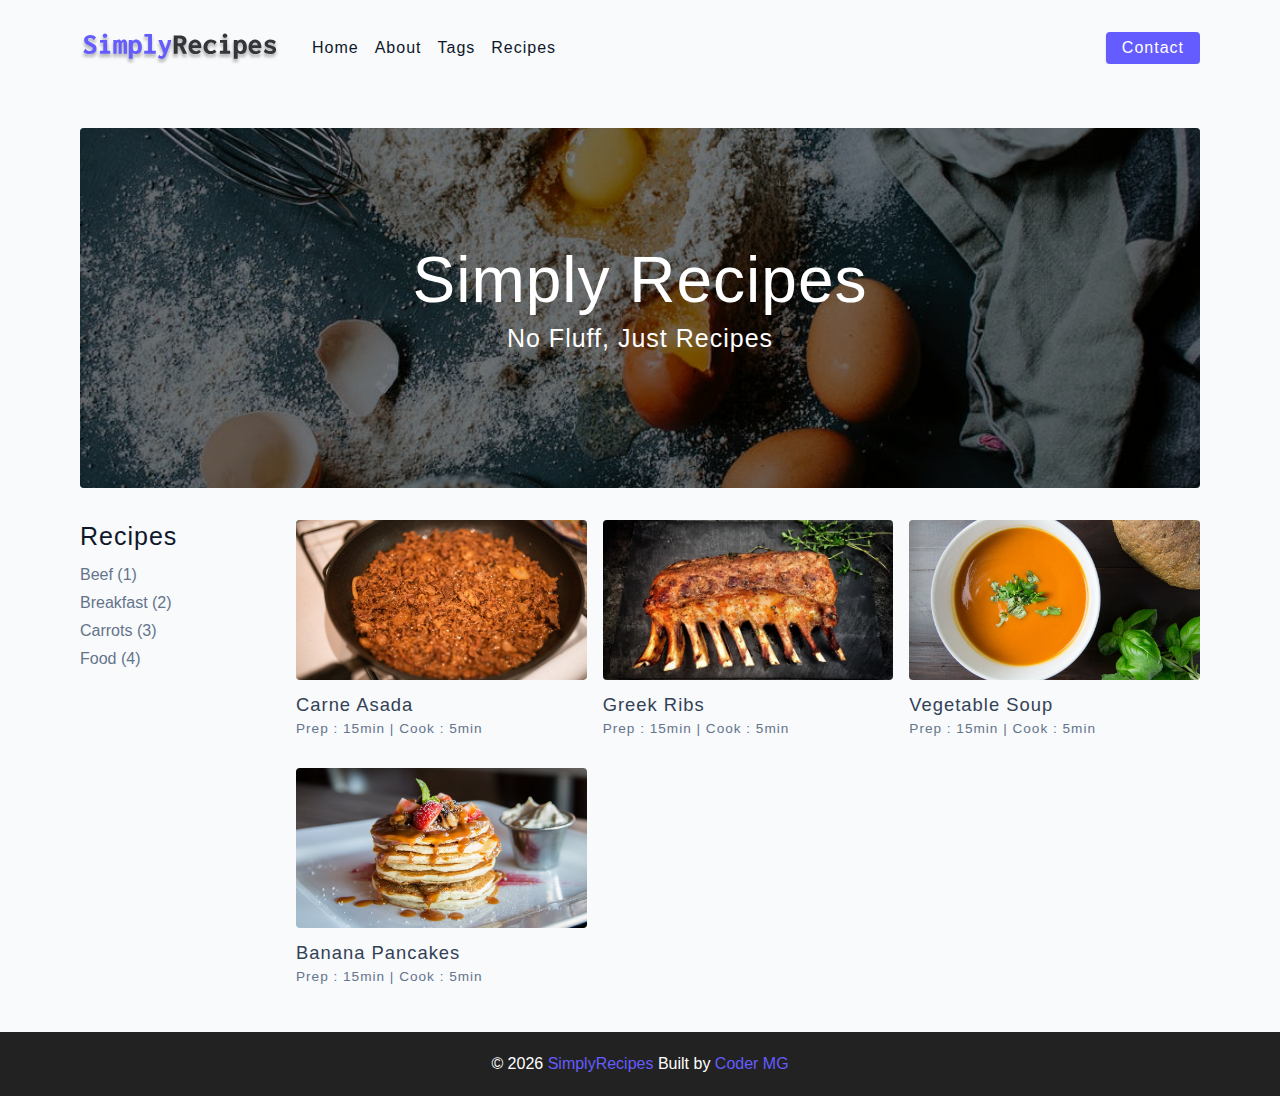
<file: index.html>
<!DOCTYPE html>
<html lang="en">
  <head>
    <meta charset="UTF-8" />
    <meta http-equiv="X-UA-Compatible" content="IE=edge" />
    <meta name="viewport" content="width=device-width, initial-scale=1.0" />
    <title>Simply Recipes || Project</title>
    <!-- favicon -->
    <link rel="shortcut icon" href="./assets/favicon.ico" type="image/x-icon" />
    <!-- normalize -->
    <link rel="stylesheet" href="./css/normalize.css" />
    <!-- font-awesome -->
    <link
      rel="stylesheet"
      href="https://cdnjs.cloudflare.com/ajax/libs/font-awesome/5.14.0/css/all.min.css"
    />
    <!-- main css -->
    <link rel="stylesheet" href="./css/main.css" />
  </head>
  <body>
    <!-- nav  -->
    <nav class="navbar">
      <div class="nav-center">
        <div class="nav-header">
          <a href="index.html" class="nav-logo">
            <img src="./assets/logo.svg" alt="simply recipes" />
          </a>
          <button class="nav-btn btn">
            <i class="fas fa-align-justify"></i>
          </button>
        </div>
        <div class="nav-links">
          <a href="index.html" class="nav-link"> home </a>
          <a href="about.html" class="nav-link"> about </a>
          <a href="tags.html" class="nav-link"> tags </a>
          <a href="recipes.html" class="nav-link"> recipes </a>

          <div class="nav-link contact-link">
            <a href="contact.html" class="btn"> contact </a>
          </div>
        </div>
      </div>
    </nav>
    <!-- end of nav -->
    <!-- main -->
    <main class="page">
      <!-- header -->
      <header class="hero">
        <div class="hero-container">
          <div class="hero-text">
            <h1>simply recipes</h1>
            <h4>no fluff, just recipes</h4>
          </div>
        </div>
      </header>
      <!-- end of header -->
      <section class="recipes-container">
        <!-- tag container -->
        <div class="tags-container">
          <h4>recipes</h4>
          <div class="tags-list">
            <a href="tag-template.html">Beef (1)</a>
            <a href="tag-template.html">Breakfast (2)</a>
            <a href="tag-template.html">Carrots (3)</a>
            <a href="tag-template.html">Food (4)</a>
          </div>
        </div>
        <!-- end of tag container -->
        <!-- recipes list -->
        <div class="recipes-list">
          <!-- single recipe -->
          <a href="single-recipe.html" class="recipe">
            <img
              src="./assets/recipes/recipe-1.jpeg"
              class="img recipe-img"
              alt=""
            />
            <h5>Carne Asada</h5>
            <p>Prep : 15min | Cook : 5min</p>
          </a>
          <!-- end of single recipe -->
          <!-- single recipe -->
          <a href="single-recipe.html" class="recipe">
            <img
              src="./assets/recipes/recipe-2.jpeg"
              class="img recipe-img"
              alt=""
            />
            <h5>Greek Ribs</h5>
            <p>Prep : 15min | Cook : 5min</p>
          </a>
          <!-- end of single recipe -->
          <!-- single recipe -->
          <a href="single-recipe.html" class="recipe">
            <img
              src="./assets/recipes/recipe-3.jpeg"
              class="img recipe-img"
              alt=""
            />
            <h5>Vegetable Soup</h5>
            <p>Prep : 15min | Cook : 5min</p>
          </a>
          <!-- end of single recipe -->
          <!-- single recipe -->
          <a href="single-recipe.html" class="recipe">
            <img
              src="./assets/recipes/recipe-4.jpeg"
              class="img recipe-img"
              alt=""
            />
            <h5>Banana Pancakes</h5>
            <p>Prep : 15min | Cook : 5min</p>
          </a>
          <!-- end of single recipe -->
        </div>
        <!-- end of recipes list -->
      </section>
    </main>
    <!-- end of main -->
    <!-- footer -->
    <footer class="page-footer">
      <p>
        &copy; <span id="date"></span>
        <span class="footer-logo">SimplyRecipes</span> Built by
        <a href="https://www.johnsmilga.com/">Coder MG</a>
      </p>
    </footer>
    <script src="./js/app.js"></script>
  </body>
</html>
</file>
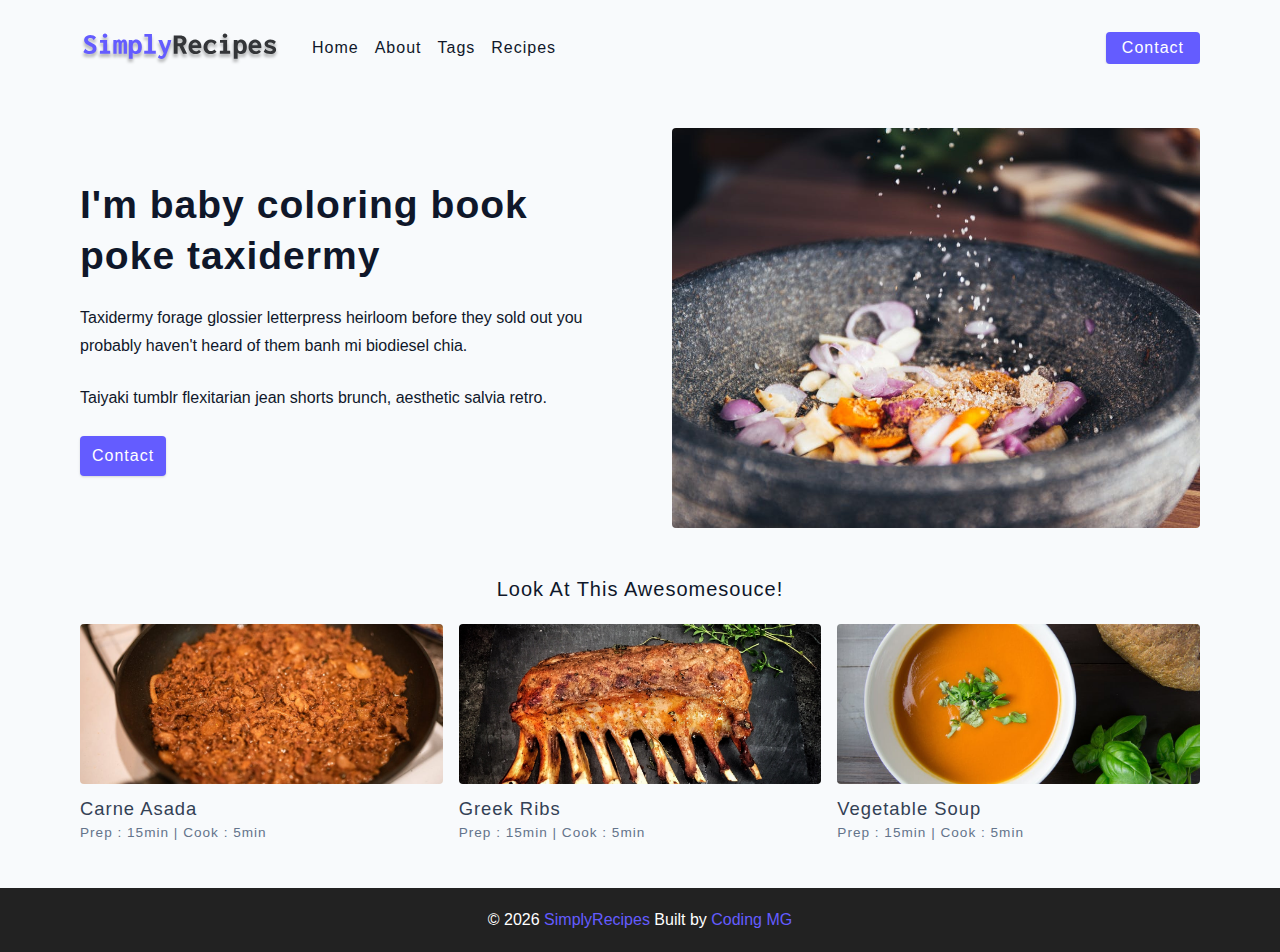
<file: about.html>
<!DOCTYPE html>
<html lang="en">
  <head>
    <meta charset="UTF-8" />
    <meta http-equiv="X-UA-Compatible" content="IE=edge" />
    <meta name="viewport" content="width=device-width, initial-scale=1.0" />
    <title>About || Project</title>
    <!-- favicon -->
    <link rel="shortcut icon" href="./assets/favicon.ico" type="image/x-icon" />
    <!-- normalize -->
    <link rel="stylesheet" href="./css/normalize.css" />
    <!-- font-awesome -->
    <link
      rel="stylesheet"
      href="https://cdnjs.cloudflare.com/ajax/libs/font-awesome/5.14.0/css/all.min.css"
    />
    <!-- main css -->
    <link rel="stylesheet" href="./css/main.css" />
  </head>
  <body>
    <!-- nav  -->
    <nav class="navbar">
      <div class="nav-center">
        <div class="nav-header">
          <a href="index.html" class="nav-logo">
            <img src="./assets/logo.svg" alt="simply recipes" />
          </a>
          <button class="nav-btn btn">
            <i class="fas fa-align-justify"></i>
          </button>
        </div>
        <div class="nav-links">
          <a href="index.html" class="nav-link"> home </a>
          <a href="about.html" class="nav-link"> about </a>
          <a href="tags.html" class="nav-link"> tags </a>
          <a href="recipes.html" class="nav-link"> recipes </a>

          <div class="nav-link contact-link">
            <a href="contact.html" class="btn"> contact </a>
          </div>
        </div>
      </div>
    </nav>
    <!-- end of nav -->
    <main class="page">
      <section class="about-page">
        <article>
          <h2>I'm baby coloring book poke taxidermy</h2>
          <p>
            Taxidermy forage glossier letterpress heirloom before they sold out
            you probably haven't heard of them banh mi biodiesel chia.
          </p>
          <p>
            Taiyaki tumblr flexitarian jean shorts brunch, aesthetic salvia
            retro.
          </p>
          <a href="contact.html" class="btn"> contact </a>
        </article>
        <!-- needs fixes -->
        <img
          src="./assets/about.jpeg"
          alt="Person Pouring Salt in Bowl"
          class="img about-img"
        />
      </section>
      <section class="featured-recipes">
        <h5 class="featured-title">Look At This Awesomesouce!</h5>
        <div class="recipes-list">
          <!-- single recipe -->
          <a href="single-recipe.html" class="recipe">
            <img
              src="./assets/recipes/recipe-1.jpeg"
              class="img recipe-img"
              alt=""
            />
            <h5>Carne Asada</h5>
            <p>Prep : 15min | Cook : 5min</p>
          </a>
          <!-- end of single recipe -->
          <!-- single recipe -->
          <a href="single-recipe.html" class="recipe">
            <img
              src="./assets/recipes/recipe-2.jpeg"
              class="img recipe-img"
              alt=""
            />
            <h5>Greek Ribs</h5>
            <p>Prep : 15min | Cook : 5min</p>
          </a>
          <!-- end of single recipe -->
          <!-- single recipe -->
          <a href="single-recipe.html" class="recipe">
            <img
              src="./assets/recipes/recipe-3.jpeg"
              class="img recipe-img"
              alt=""
            />
            <h5>Vegetable Soup</h5>
            <p>Prep : 15min | Cook : 5min</p>
          </a>
          <!-- end of single recipe -->
        </div>
      </section>
    </main>
    <!-- footer -->
    <footer class="page-footer">
      <p>
        &copy; <span id="date"></span>
        <span class="footer-logo">SimplyRecipes</span> Built by
        <a href="https://www.johnsmilga.com/">Coding MG</a>
      </p>
    </footer>
    <script src="./js/app.js"></script>
  </body>
</html>
</file>
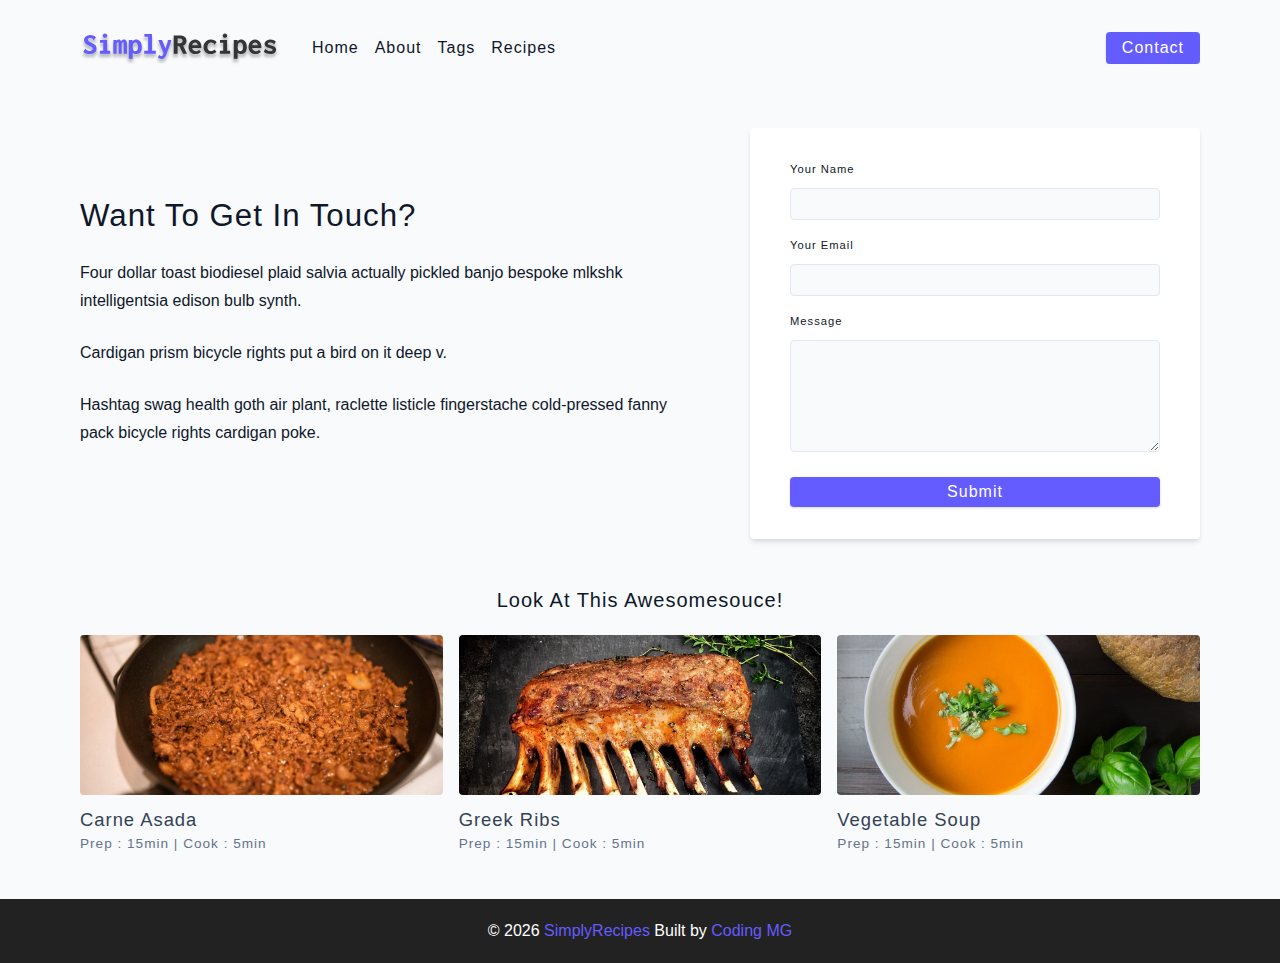
<file: contact.html>
<!DOCTYPE html>
<html lang="en">
  <head>
    <meta charset="UTF-8" />
    <meta http-equiv="X-UA-Compatible" content="IE=edge" />
    <meta name="viewport" content="width=device-width, initial-scale=1.0" />
    <title>Contact || Project</title>
    <!-- favicon -->
    <link rel="shortcut icon" href="./assets/favicon.ico" type="image/x-icon" />
    <!-- normalize -->
    <link rel="stylesheet" href="./css/normalize.css" />
    <!-- font-awesome -->
    <link
      rel="stylesheet"
      href="https://cdnjs.cloudflare.com/ajax/libs/font-awesome/5.14.0/css/all.min.css"
    />
    <!-- main css -->
    <link rel="stylesheet" href="./css/main.css" />
  </head>
  <body>
    <!-- nav  -->
    <nav class="navbar">
      <div class="nav-center">
        <div class="nav-header">
          <a href="index.html" class="nav-logo">
            <img src="./assets/logo.svg" alt="simply recipes" />
          </a>
          <button class="nav-btn btn">
            <i class="fas fa-align-justify"></i>
          </button>
        </div>
        <div class="nav-links">
          <a href="index.html" class="nav-link"> home </a>
          <a href="about.html" class="nav-link"> about </a>
          <a href="tags.html" class="nav-link"> tags </a>
          <a href="recipes.html" class="nav-link"> recipes </a>

          <div class="nav-link contact-link">
            <a href="contact.html" class="btn"> contact </a>
          </div>
        </div>
      </div>
    </nav>
    <!-- end of nav -->
    <main class="page">
     <section class="contact-container">
          <article class="contact-info">
            <h3>Want To Get In Touch?</h3>
            <p>
              Four dollar toast biodiesel plaid salvia actually pickled banjo
              bespoke mlkshk intelligentsia edison bulb synth.
            </p>
            <p>Cardigan prism bicycle rights put a bird on it deep v.</p>
            <p>
              Hashtag swag health goth air plant, raclette listicle fingerstache
              cold-pressed fanny pack bicycle rights cardigan poke.
            </p>
          </article>
          <article>
            <form class="form contact-form">
              <div class="form-row">
                <label html="name" class="form-label">your name</label>
                <input type="text" name="name" id="name" class="form-input" />
              </div>
              <div class="form-row">
                <label html="email" class="form-label">your email</label>
                <input type="text" name="email" id="email" class="form-input" />
              </div>
              <div class="form-row">
                <label html="message" class="form-label">message</label>
                <textarea name="message" id="message" class="form-textarea"></textarea>
              </div>
              <button type="submit" class="btn btn-block">
                submit
              </button>
            </form>
          </article>
        </section>
     <!-- featured recipes -->
       <section class="featured-recipes">
        <h5 class="featured-title">Look At This Awesomesouce!</h5>
        <div class="recipes-list">
          <!-- single recipe -->
          <a href="single-recipe.html" class="recipe">
            <img
              src="./assets/recipes/recipe-1.jpeg"
              class="img recipe-img"
              alt=""
            />
            <h5>Carne Asada</h5>
            <p>Prep : 15min | Cook : 5min</p>
          </a>
          <!-- end of single recipe -->
          <!-- single recipe -->
          <a href="single-recipe.html" class="recipe">
            <img
              src="./assets/recipes/recipe-2.jpeg"
              class="img recipe-img"
              alt=""
            />
            <h5>Greek Ribs</h5>
            <p>Prep : 15min | Cook : 5min</p>
          </a>
          <!-- end of single recipe -->
          <!-- single recipe -->
          <a href="single-recipe.html" class="recipe">
            <img
              src="./assets/recipes/recipe-3.jpeg"
              class="img recipe-img"
              alt=""
            />
            <h5>Vegetable Soup</h5>
            <p>Prep : 15min | Cook : 5min</p>
          </a>
          <!-- end of single recipe -->
        </div>
      </section>
    </main>
    <!-- footer -->
    <footer class="page-footer">
      <p>
        &copy; <span id="date"></span>
        <span class="footer-logo">SimplyRecipes</span> Built by
        <a href="https://www.johnsmilga.com/">Coding MG</a>
      </p>
    </footer>
    <script src="./js/app.js"></script>
  </body>
</html>
</file>
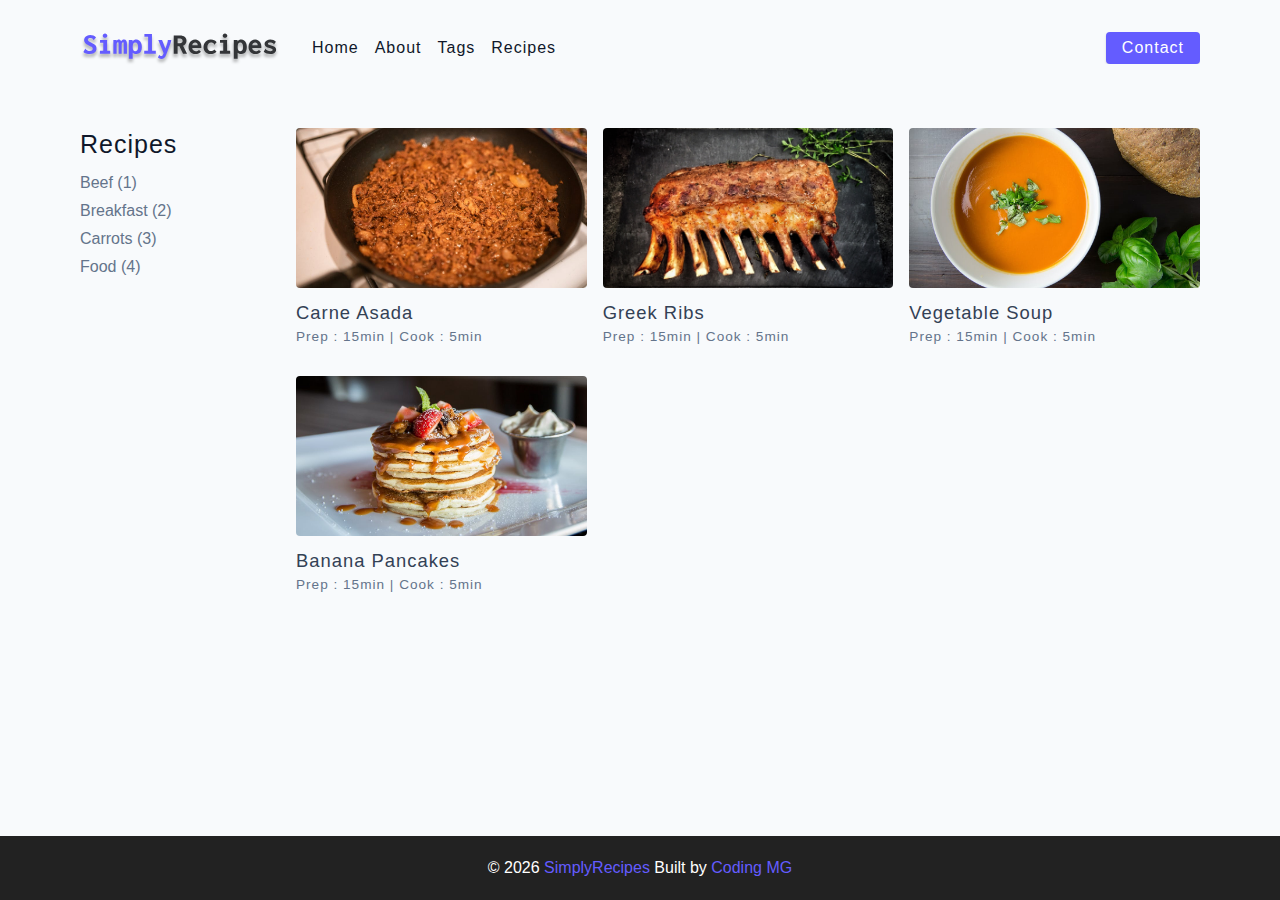
<file: recipes.html>
<!DOCTYPE html>
<html lang="en">
  <head>
    <meta charset="UTF-8" />
    <meta http-equiv="X-UA-Compatible" content="IE=edge" />
    <meta name="viewport" content="width=device-width, initial-scale=1.0" />
    <title>Recipes || Project</title>
    <!-- favicon -->
    <link rel="shortcut icon" href="./assets/favicon.ico" type="image/x-icon" />
    <!-- normalize -->
    <link rel="stylesheet" href="./css/normalize.css" />
    <!-- font-awesome -->
    <link
      rel="stylesheet"
      href="https://cdnjs.cloudflare.com/ajax/libs/font-awesome/5.14.0/css/all.min.css"
    />
    <!-- main css -->
    <link rel="stylesheet" href="./css/main.css" />
  </head>
  <body>
    <!-- nav  -->
    <nav class="navbar">
      <div class="nav-center">
        <div class="nav-header">
          <a href="index.html" class="nav-logo">
            <img src="./assets/logo.svg" alt="simply recipes" />
          </a>
          <button class="nav-btn btn">
            <i class="fas fa-align-justify"></i>
          </button>
        </div>
        <div class="nav-links">
          <a href="index.html" class="nav-link"> home </a>
          <a href="about.html" class="nav-link"> about </a>
          <a href="tags.html" class="nav-link"> tags </a>
          <a href="recipes.html" class="nav-link"> recipes </a>

          <div class="nav-link contact-link">
            <a href="contact.html" class="btn"> contact </a>
          </div>
        </div>
      </div>
    </nav>
    <!-- end of nav -->
    <!-- main -->
    <main class="page">
      <section class="recipes-container">
        <!-- tag container -->
        <div class="tags-container">
          <h4>recipes</h4>
          <div class="tags-list">
            <a href="tag-template.html">Beef (1)</a>
            <a href="tag-template.html">Breakfast (2)</a>
            <a href="tag-template.html">Carrots (3)</a>
            <a href="tag-template.html">Food (4)</a>
          </div>
        </div>
        <!-- end of tag container -->
        <!-- recipes list -->
        <div class="recipes-list">
          <!-- single recipe -->
          <a href="single-recipe.html" class="recipe">
            <img
              src="./assets/recipes/recipe-1.jpeg"
              class="img recipe-img"
              alt=""
            />
            <h5>Carne Asada</h5>
            <p>Prep : 15min | Cook : 5min</p>
          </a>
          <!-- end of single recipe -->
          <!-- single recipe -->
          <a href="single-recipe.html" class="recipe">
            <img
              src="./assets/recipes/recipe-2.jpeg"
              class="img recipe-img"
              alt=""
            />
            <h5>Greek Ribs</h5>
            <p>Prep : 15min | Cook : 5min</p>
          </a>
          <!-- end of single recipe -->
          <!-- single recipe -->
          <a href="single-recipe.html" class="recipe">
            <img
              src="./assets/recipes/recipe-3.jpeg"
              class="img recipe-img"
              alt=""
            />
            <h5>Vegetable Soup</h5>
            <p>Prep : 15min | Cook : 5min</p>
          </a>
          <!-- end of single recipe -->
          <!-- single recipe -->
          <a href="single-recipe.html" class="recipe">
            <img
              src="./assets/recipes/recipe-4.jpeg"
              class="img recipe-img"
              alt=""
            />
            <h5>Banana Pancakes</h5>
            <p>Prep : 15min | Cook : 5min</p>
          </a>
          <!-- end of single recipe -->
        </div>
      </section>
    </main>
    <!-- end of main -->
    <!-- footer -->
    <footer class="page-footer">
      <p>
        &copy; <span id="date"></span>
        <span class="footer-logo">SimplyRecipes</span> Built by
        <a href="https://www.johnsmilga.com/">Coding MG</a>
      </p>
    </footer>
    <script src="./js/app.js"></script>
  </body>
</html>
</file>
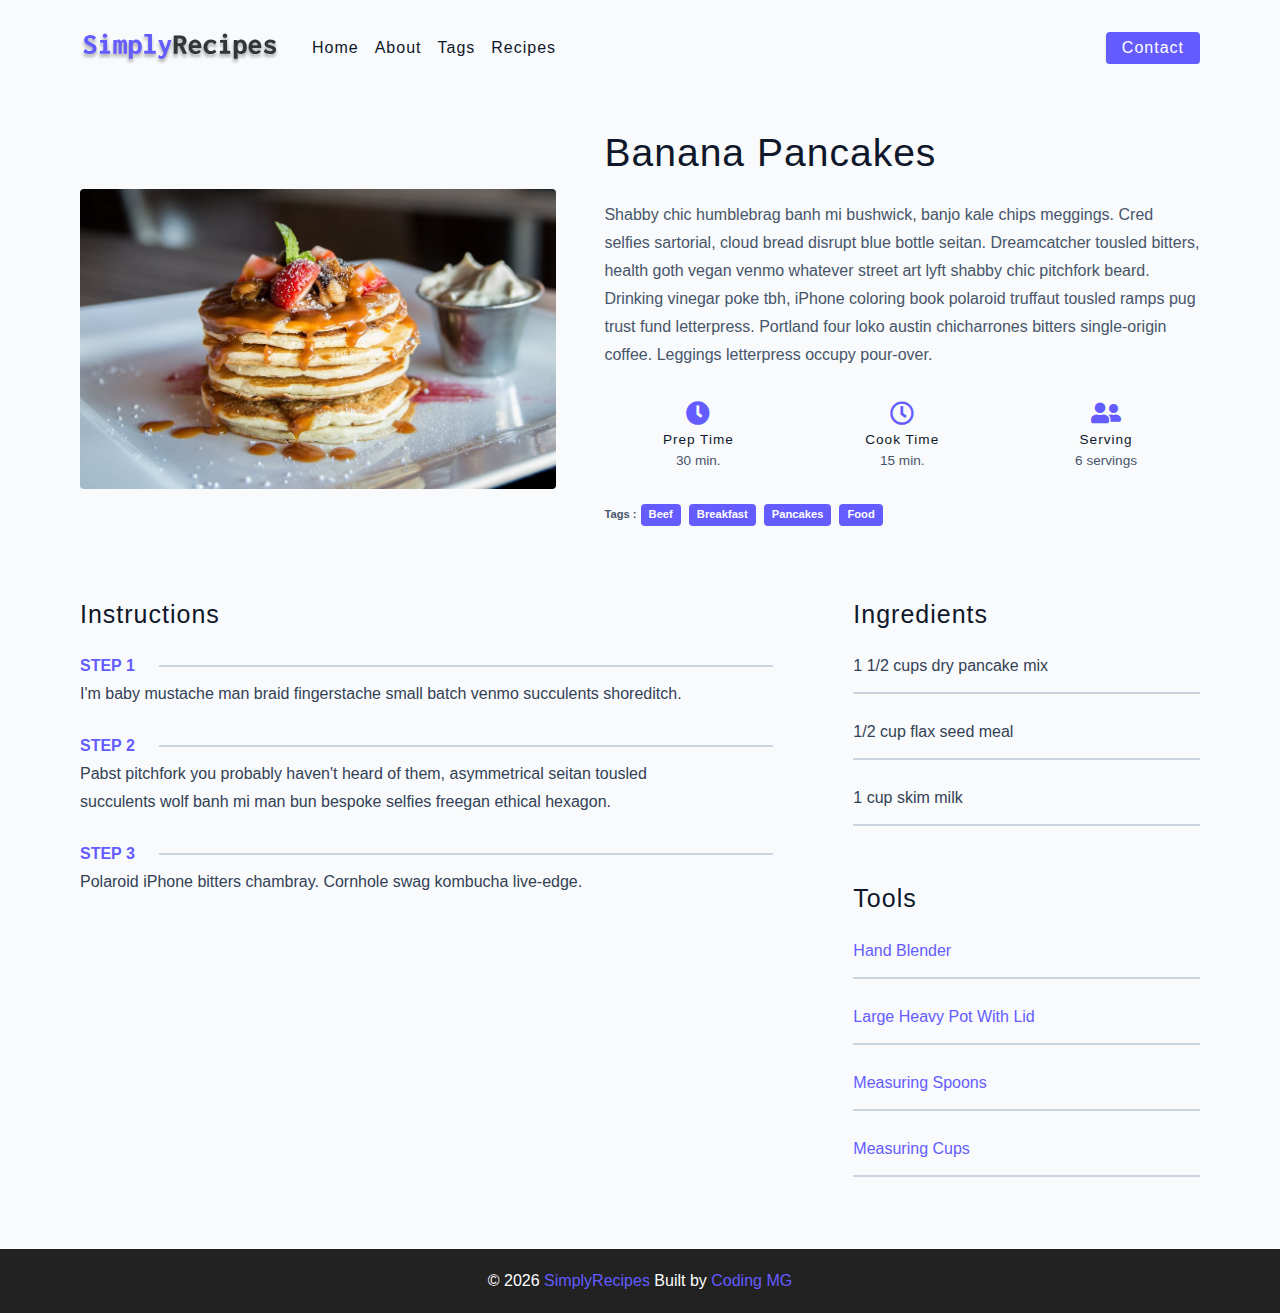
<file: single-recipe.html>
<!DOCTYPE html>
<html lang="en">
  <head>
    <meta charset="UTF-8" />
    <meta http-equiv="X-UA-Compatible" content="IE=edge" />
    <meta name="viewport" content="width=device-width, initial-scale=1.0" />
    <title>Single Recipe || Project</title>
    <!-- favicon -->
    <link rel="shortcut icon" href="./assets/favicon.ico" type="image/x-icon" />
    <!-- normalize -->
    <link rel="stylesheet" href="./css/normalize.css" />
    <!-- font-awesome -->
    <link
      rel="stylesheet"
      href="https://cdnjs.cloudflare.com/ajax/libs/font-awesome/5.14.0/css/all.min.css"
    />
    <!-- main css -->
    <link rel="stylesheet" href="./css/main.css" />
  </head>
  <body>
    <!-- nav  -->
    <nav class="navbar">
      <div class="nav-center">
        <div class="nav-header">
          <a href="index.html" class="nav-logo">
            <img src="./assets/logo.svg" alt="simply recipes" />
          </a>
          <button class="nav-btn btn">
            <i class="fas fa-align-justify"></i>
          </button>
        </div>
        <div class="nav-links">
          <a href="index.html" class="nav-link"> home </a>
          <a href="about.html" class="nav-link"> about </a>
          <a href="tags.html" class="nav-link"> tags </a>
          <a href="recipes.html" class="nav-link"> recipes </a>

          <div class="nav-link contact-link">
            <a href="contact.html" class="btn"> contact </a>
          </div>
        </div>
      </div>
    </nav>
    <!-- end of nav -->
    <main class="page">
      <div class="recipe-page">
        <section class="recipe-hero">
          <img
            src="./assets/recipes/recipe-4.jpeg"
            class="img recipe-hero-img"
          />
          <article class="recipe-info">
            <h2>Banana Pancakes</h2>
            <p>
              Shabby chic humblebrag banh mi bushwick, banjo kale chips
              meggings. Cred selfies sartorial, cloud bread disrupt blue bottle
              seitan. Dreamcatcher tousled bitters, health goth vegan venmo
              whatever street art lyft shabby chic pitchfork beard. Drinking
              vinegar poke tbh, iPhone coloring book polaroid truffaut tousled
              ramps pug trust fund letterpress. Portland four loko austin
              chicharrones bitters single-origin coffee. Leggings letterpress
              occupy pour-over.
            </p>
            <div class="recipe-icons">
              <article>
                <i class="fas fa-clock"></i>
                <h5>prep time</h5>
                <p>30 min.</p>
              </article>
              <article>
                <i class="far fa-clock"></i>
                <h5>cook time</h5>
                <p>15 min.</p>
              </article>
              <article>
                <i class="fas fa-user-friends"></i>
                <h5>serving</h5>
                <p>6 servings</p>
              </article>
            </div>
            <p class="recipe-tags">
              Tags : <a href="tag-template.html">beef</a>
              <a href="tag-template.html">breakfast</a>
              <a href="tag-template.html">pancakes</a>
              <a href="tag-template.html">food</a>
            </p>
          </article>
        </section>
        <!-- content -->
        <section class="recipe-content">
          <article>
            <h4>instructions</h4>
            <!-- single instruction -->
            <div class="single-instruction">
              <header>
                <p>step 1</p>
                <div></div>
              </header>
              <p>
                I'm baby mustache man braid fingerstache small batch venmo
                succulents shoreditch.
              </p>
            </div>
            <!-- end of single instruction -->
            <!-- single instruction -->
            <div class="single-instruction">
              <header>
                <p>step 2</p>
                <div></div>
              </header>
              <p>
                Pabst pitchfork you probably haven't heard of them, asymmetrical
                seitan tousled succulents wolf banh mi man bun bespoke selfies
                freegan ethical hexagon.
              </p>
            </div>
            <!-- end of single instruction -->
            <!-- single instruction -->
            <div class="single-instruction">
              <header>
                <p>step 3</p>
                <div></div>
              </header>
              <p>
                Polaroid iPhone bitters chambray. Cornhole swag kombucha
                live-edge.
              </p>
            </div>
            <!-- end of single instruction -->
          </article>
          <article class="second-column">
            <div>
              <h4>ingredients</h4>
              <p class="single-ingredient">1 1/2 cups dry pancake mix</p>
              <p class="single-ingredient">1/2 cup flax seed meal</p>
              <p class="single-ingredient">1 cup skim milk</p>
            </div>
            <div>
              <h4>tools</h4>
              <p class="single-tool">Hand Blender</p>
              <p class="single-tool">Large Heavy Pot With Lid</p>
              <p class="single-tool">Measuring Spoons</p>
              <p class="single-tool">Measuring Cups</p>
            </div>
          </article>
        </section>
      </div>
    </main>
    <!-- footer -->
    <footer class="page-footer">
      <p>
        &copy; <span id="date"></span>
        <span class="footer-logo">SimplyRecipes</span> Built by
        <a href="https://www.johnsmilga.com/">Coding MG</a>
      </p>
    </footer>
    <script src="./js/app.js"></script>
  </body>
</html>
</file>
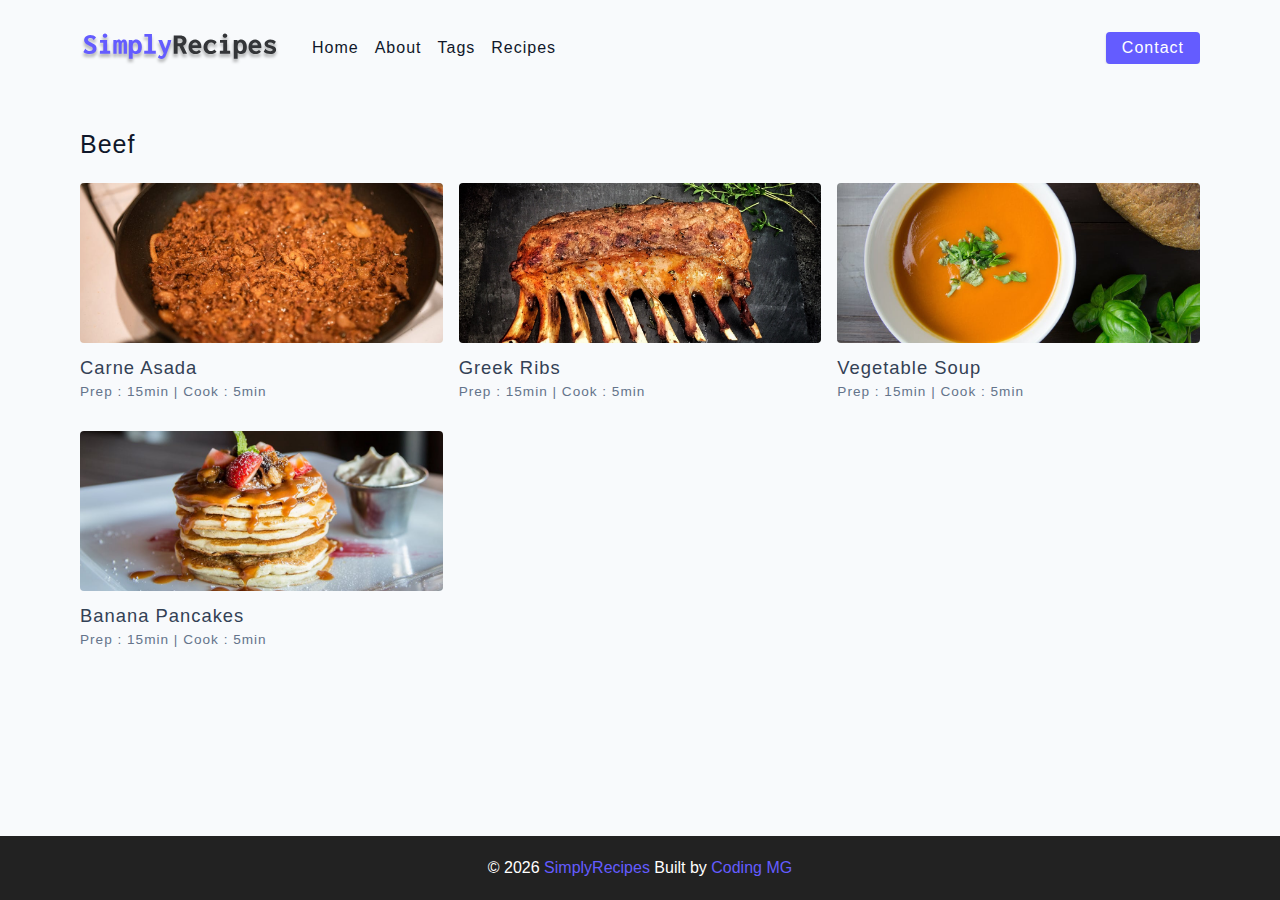
<file: tag-template.html>
<!DOCTYPE html>
<html lang="en">
  <head>
    <meta charset="UTF-8" />
    <meta http-equiv="X-UA-Compatible" content="IE=edge" />
    <meta name="viewport" content="width=device-width, initial-scale=1.0" />
    <title>Recipe Template || Project</title>
    <!-- favicon -->
    <link rel="shortcut icon" href="./assets/favicon.ico" type="image/x-icon" />
    <!-- normalize -->
    <link rel="stylesheet" href="./css/normalize.css" />
    <!-- font-awesome -->
    <link
      rel="stylesheet"
      href="https://cdnjs.cloudflare.com/ajax/libs/font-awesome/5.14.0/css/all.min.css"
    />
    <!-- main css -->
    <link rel="stylesheet" href="./css/main.css" />
  </head>
  <body>
    <!-- nav  -->
    <nav class="navbar">
      <div class="nav-center">
        <div class="nav-header">
          <a href="index.html" class="nav-logo">
            <img src="./assets/logo.svg" alt="simply recipes" />
          </a>
          <button class="nav-btn btn">
            <i class="fas fa-align-justify"></i>
          </button>
        </div>
        <div class="nav-links">
          <a href="index.html" class="nav-link"> home </a>
          <a href="about.html" class="nav-link"> about </a>
          <a href="tags.html" class="nav-link"> tags </a>
          <a href="recipes.html" class="nav-link"> recipes </a>

          <div class="nav-link contact-link">
            <a href="contact.html" class="btn"> contact </a>
          </div>
        </div>
      </div>
    </nav>
    <!-- end of nav -->
    <main class="page">
      <div class="featured-recipes">
        <h4>Beef</h4>
          <!-- recipes list -->
        <div class="recipes-list">
          <!-- single recipe -->
          <a href="single-recipe.html" class="recipe">
            <img
              src="./assets/recipes/recipe-1.jpeg"
              class="img recipe-img"
              alt=""
            />
            <h5>Carne Asada</h5>
            <p>Prep : 15min | Cook : 5min</p>
          </a>
          <!-- end of single recipe -->
          <!-- single recipe -->
          <a href="single-recipe.html" class="recipe">
            <img
              src="./assets/recipes/recipe-2.jpeg"
              class="img recipe-img"
              alt=""
            />
            <h5>Greek Ribs</h5>
            <p>Prep : 15min | Cook : 5min</p>
          </a>
          <!-- end of single recipe -->
          <!-- single recipe -->
          <a href="single-recipe.html" class="recipe">
            <img
              src="./assets/recipes/recipe-3.jpeg"
              class="img recipe-img"
              alt=""
            />
            <h5>Vegetable Soup</h5>
            <p>Prep : 15min | Cook : 5min</p>
          </a>
          <!-- end of single recipe -->
          <!-- single recipe -->
          <a href="single-recipe.html" class="recipe">
            <img
              src="./assets/recipes/recipe-4.jpeg"
              class="img recipe-img"
              alt=""
            />
            <h5>Banana Pancakes</h5>
            <p>Prep : 15min | Cook : 5min</p>
          </a>
          <!-- end of single recipe -->
        </div>
        <!-- end of recipe list -->
      </div>
          
    </main>
    <!-- footer -->
    <footer class="page-footer">
      <p>
        &copy; <span id="date"></span>
        <span class="footer-logo">SimplyRecipes</span> Built by
        <a href="https://www.johnsmilga.com/">Coding MG</a>
      </p>
    </footer>
    <script src="./js/app.js"></script>
  </body>
</html>
</file>
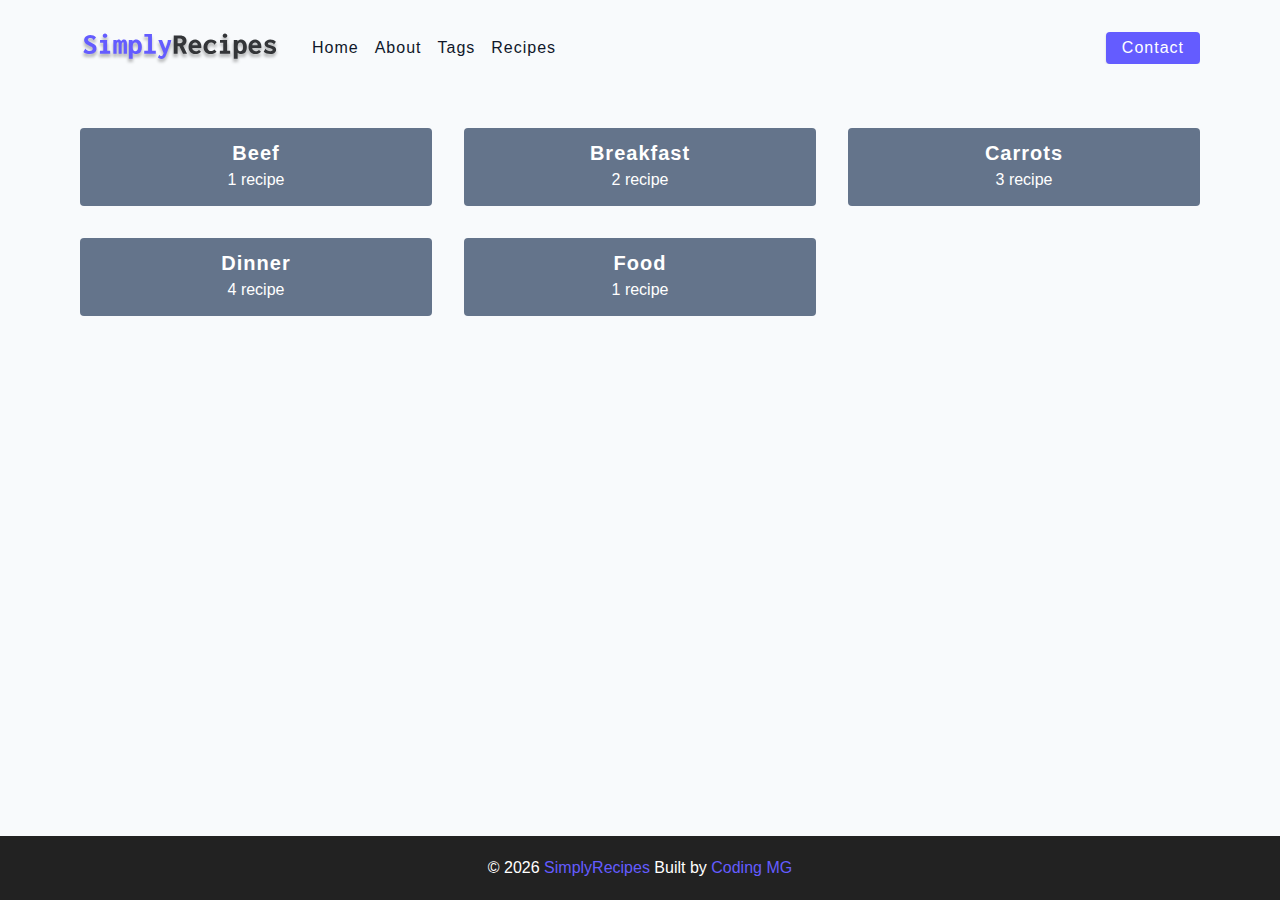
<file: tags.html>
<!DOCTYPE html>
<html lang="en">
  <head>
    <meta charset="UTF-8" />
    <meta http-equiv="X-UA-Compatible" content="IE=edge" />
    <meta name="viewport" content="width=device-width, initial-scale=1.0" />
    <title>Tags || Project</title>
    <!-- favicon -->
    <link rel="shortcut icon" href="./assets/favicon.ico" type="image/x-icon" />
    <!-- normalize -->
    <link rel="stylesheet" href="./css/normalize.css" />
    <!-- font-awesome -->
    <link
      rel="stylesheet"
      href="https://cdnjs.cloudflare.com/ajax/libs/font-awesome/5.14.0/css/all.min.css"
    />
    <!-- main css -->
    <link rel="stylesheet" href="./css/main.css" />
  </head>
  <body>
    <!-- nav  -->
    <nav class="navbar">
      <div class="nav-center">
        <div class="nav-header">
          <a href="index.html" class="nav-logo">
            <img src="./assets/logo.svg" alt="simply recipes" />
          </a>
          <button class="nav-btn btn">
            <i class="fas fa-align-justify"></i>
          </button>
        </div>
        <div class="nav-links">
          <a href="index.html" class="nav-link"> home </a>
          <a href="about.html" class="nav-link"> about </a>
          <a href="tags.html" class="nav-link"> tags </a>
          <a href="recipes.html" class="nav-link"> recipes </a>

          <div class="nav-link contact-link">
            <a href="contact.html" class="btn"> contact </a>
          </div>
        </div>
      </div>
    </nav>
    <!-- end of nav -->
    <main class="page">
         <section class="tags-wrapper">
          <!-- single tag -->
              <a href="tag-template.html" class="tag">
                <h5>beef</h5>
                <p>1 recipe</p>
              </a>
            <!-- end of single tag -->
          <!-- single tag -->
              <a href="tag-template.html" class="tag">
                <h5>breakfast</h5>
                <p>2 recipe</p>
              </a>
            <!-- end of single tag -->
          <!-- single tag -->
              <a href="tag-template.html" class="tag">
                <h5>carrots</h5>
                <p>3 recipe</p>
              </a>
            <!-- end of single tag -->
          <!-- single tag -->
              <a href="tag-template.html" class="tag">
                <h5>dinner</h5>
                <p>4 recipe</p>
              </a>
            <!-- end of single tag -->
          <!-- single tag -->
              <a href="tag-template.html" class="tag">
                <h5>food</h5>
                <p>1 recipe</p>
              </a>
            <!-- end of single tag -->
        </section>
    </main>
    <!-- footer -->
    <footer class="page-footer">
      <p>
        &copy; <span id="date"></span>
        <span class="footer-logo">SimplyRecipes</span> Built by
        <a href="https://www.johnsmilga.com/">Coding MG</a>
      </p>
    </footer>
    <script src="./js/app.js"></script>
  </body>
</html>
</file>
<file: css/main.css>
*,
::after,
::before {
  box-sizing: border-box;
}
/* fonts */

@import url('https://fonts.googleapis.com/css2?family=Roboto:wght@400;500;600&family=Montserrat&display=swap');
html {
  font-size: 100%;
} /*16px*/

:root {
  /* colors */
  --primary-100: #e2e0ff;
  --primary-200: #c1beff;
  --primary-300: #a29dff;
  --primary-400: #837dff;
  --primary-500: #645cff;
  --primary-600: #504acc;
  --primary-700: #3c3799;
  --primary-800: #282566;
  --primary-900: #141233;

  /* grey */
  --grey-50: #f8fafc;
  --grey-100: #f1f5f9;
  --grey-200: #e2e8f0;
  --grey-300: #cbd5e1;
  --grey-400: #94a3b8;
  --grey-500: #64748b;
  --grey-600: #475569;
  --grey-700: #334155;
  --grey-800: #1e293b;
  --grey-900: #0f172a;
  /* rest of the colors */
  --black: #222;
  --white: #fff;
  --red-light: #f8d7da;
  --red-dark: #842029;
  --green-light: #d1e7dd;
  --green-dark: #0f5132;

  /* fonts  */
  --headingFont: 'Roboto', sans-serif;
  --bodyFont: 'Nunito', sans-serif;
  --smallText: 0.7em;
  /* rest of the vars */
  --backgroundColor: var(--grey-50);
  --textColor: var(--grey-900);
  --borderRadius: 0.25rem;
  --letterSpacing: 1px;
  --transition: 0.3s ease-in-out all;
  --max-width: 1120px;
  --fixed-width: 600px;

  /* box shadow*/
  --shadow-1: 0 1px 3px 0 rgba(0, 0, 0, 0.1), 0 1px 2px 0 rgba(0, 0, 0, 0.06);
  --shadow-2: 0 4px 6px -1px rgba(0, 0, 0, 0.1),
    0 2px 4px -1px rgba(0, 0, 0, 0.06);
  --shadow-3: 0 10px 15px -3px rgba(0, 0, 0, 0.1),
    0 4px 6px -2px rgba(0, 0, 0, 0.05);
  --shadow-4: 0 20px 25px -5px rgba(0, 0, 0, 0.1),
    0 10px 10px -5px rgba(0, 0, 0, 0.04);
}

body {
  background: var(--backgroundColor);
  font-family: var(--bodyFont);
  font-weight: 400;
  line-height: 1.75;
  color: var(--textColor);
}

p {
  margin-top: 0;
  margin-bottom: 1.5rem;
  max-width: 40em;
}

h1,
h2,
h3,
h4,
h5 {
  margin: 0;
  margin-bottom: 1.38rem;
  font-family: var(--headingFont);
  font-weight: 400;
  line-height: 1.3;
  text-transform: capitalize;
  letter-spacing: var(--letterSpacing);
}

h1 {
  margin-top: 0;
  font-size: 3.052rem;
}

h2 {
  font-size: 2.441rem;
}

h3 {
  font-size: 1.953rem;
}

h4 {
  font-size: 1.563rem;
}

h5 {
  font-size: 1.25rem;
}

small,
.text-small {
  font-size: var(--smallText);
}

a {
  text-decoration: none;
}
ul {
  list-style-type: none;
  padding: 0;
}

.img {
  width: 100%;
  display: block;
  object-fit: cover;
}
/* buttons */

.btn {
  cursor: pointer;
  color: var(--white);
  background: var(--primary-500);
  border: transparent;
  border-radius: var(--borderRadius);
  letter-spacing: var(--letterSpacing);
  padding: 0.375rem 0.75rem;
  box-shadow: var(--shadow-1);
  transition: var(--transtion);
  text-transform: capitalize;
  display: inline-block;
}
.btn:hover {
  background: var(--primary-700);
  box-shadow: var(--shadow-3);
}
.btn-hipster {
  color: var(--primary-500);
  background: var(--primary-200);
}
.btn-hipster:hover {
  color: var(--primary-200);
  background: var(--primary-700);
}
.btn-block {
  width: 100%;
}

/* alerts */
.alert {
  padding: 0.375rem 0.75rem;
  margin-bottom: 1rem;
  border-color: transparent;
  border-radius: var(--borderRadius);
}

.alert-danger {
  color: var(--red-dark);
  background: var(--red-light);
}
.alert-success {
  color: var(--green-dark);
  background: var(--green-light);
}
/* form */

.form {
  width: 90vw;
  max-width: var(--fixed-width);
  background: var(--white);
  border-radius: var(--borderRadius);
  box-shadow: var(--shadow-2);
  padding: 2rem 2.5rem;
  margin: 3rem auto;
}
.form-label {
  display: block;
  font-size: var(--smallText);
  margin-bottom: 0.5rem;
  text-transform: capitalize;
  letter-spacing: var(--letterSpacing);
}
.form-input,
.form-textarea {
  width: 100%;
  padding: 0.375rem 0.75rem;
  border-radius: var(--borderRadius);
  background: var(--backgroundColor);
  border: 1px solid var(--grey-200);
}

.form-row {
  margin-bottom: 1rem;
}

.form-textarea {
  height: 7rem;
}
::placeholder {
  font-family: inherit;
  color: var(--grey-400);
}
.form-alert {
  color: var(--red-dark);
  letter-spacing: var(--letterSpacing);
  text-transform: capitalize;
}
/* alert */

@keyframes spinner {
  to {
    transform: rotate(360deg);
  }
}

.loading {
  width: 6rem;
  height: 6rem;
  border: 5px solid var(--grey-400);
  border-radius: 50%;
  border-top-color: var(--primary-500);
  animation: spinner 0.6s linear infinite;
}
.loading {
  margin: 0 auto;
}
/* title */

.title {
  text-align: center;
}

.title-underline {
  background: var(--primary-500);
  width: 7rem;
  height: 0.25rem;
  margin: 0 auto;
  margin-top: -1rem;
}

/*
=============== 
Navbar
===============
*/

.navbar {
  display: flex;
  align-items: center;
  justify-content: center;
}
.nav-center {
  width: 90vw;
  max-width: var(--max-width);
}
.nav-header {
  height: 6rem;
  display: flex;
  justify-content: space-between;
  align-items: center;
}
.nav-header img {
  width: 200px;
}
.nav-logo {
  display: flex;
  align-items: flex-end;
}

.nav-btn {
  padding: 0.15rem 0.75rem;
}
.nav-btn i {
  font-size: 1.25rem;
}
.nav-links {
  height: 0;
  overflow: hidden;
  display: flex;
  flex-direction: column;
  transition: var(--transition);
}
.show-links {
  height: 23.9375rem;
}

.nav-link {
  display: block;
  text-align: center;
  font-size: 1.25rem;
  text-transform: capitalize;
  color: var(--grey-900);
  letter-spacing: var(--letterSpacing);
  padding: 1rem 0;
  border-top: 1px solid var(--grey-500);
  transition: var(--transition);
}
.nav-link:hover {
  color: var(--primary-500);
}

.contact-link a {
  padding: 0.15rem 1rem;
}

@media screen and (min-width: 992px) {
  .navbar {
    height: 6rem;
  }
  .nav-center {
    display: flex;
    align-items: center;
  }
  .nav-header {
    padding: 0;
    margin-right: 2rem;
    height: auto;
  }

  .nav-btn {
    display: none;
  }
  .nav-links {
    height: auto !important;
    flex-direction: row;
    align-items: center;
    width: 100%;
  }
  .nav-link {
    padding: 0;
    border-top: none;
    margin-right: 1rem;
    font-size: 1rem;
  }
  .contact-link {
    margin-right: 0;
    margin-left: auto;
  }
}
/*
=============== 
Page
===============
*/

.page {
  width: 90vw;
  max-width: var(--max-width);
  margin: 0 auto;
}
.page {
  padding-top: 2rem;
  min-height: calc(100vh - (6rem + 4rem));
}
/*
=============== 
Footer
===============
*/

.page-footer {
  text-align: center;
  height: 4rem;
  display: flex;
  align-items: center;
  justify-content: center;
  background: var(--black);
  color: var(--white);
}
.page-footer h5 {
  margin-top: 0;
  margin-bottom: 0;
}
.page-footer p {
  margin-bottom: 0;
}
.page-footer .footer-logo,
.page-footer a {
  color: var(--primary-500);
}
/*
=============== 
Hero
===============
*/

.hero {
  height: 40vh;
  position: relative;
  margin-bottom: 2rem;
  background: url('../assets/main.jpeg') center/cover no-repeat;
  border-radius: var(--borderRadius);
}
.hero-container {
  position: absolute;
  top: 0;
  left: 0;
  width: 100%;
  height: 100%;
  display: flex;
  align-items: center;
  justify-content: center;
  background: rgba(0, 0, 0, 0.4);
  border-radius: var(--borderRadius);
}
.hero-text {
  color: var(--white);
  text-align: center;
}

@media only screen and (min-width: 768px) {
  .hero-text h1 {
    font-size: 4rem;
    margin-bottom: 0;
  }
}

/*
=============== 
Recipes 
===============
*/

.recipes-container {
  display: grid;
  gap: 2rem 1rem;
}

.recipes-list {
  display: grid;
  gap: 2rem 1rem;
  padding-bottom: 3rem;
}
.tags-container {
  order: 1;
  display: flex;
  flex-direction: column;
  padding-bottom: 3rem;
  /* background: blue; */
}
.tags-container h4 {
  margin-bottom: 0.5rem;
  font-weight: 500;
}
.tags-list {
  display: grid;
  grid-template-columns: 1fr 1fr 1fr;
}
.tags-list a {
  text-transform: capitalize;
  display: block;
  color: var(--grey-500);
  transition: var(--transition);
}
.tags-list a:hover {
  color: var(--primary-500);
}
.recipe {
  display: block;
}
.recipe-img {
  height: 15rem;
  border-radius: var(--borderRadius);
  margin-bottom: 1rem;
}
.recipe h5 {
  margin-bottom: 0;
  margin-top: 0.25rem;
  line-height: 1;
  color: var(--grey-700);
}
.recipe p {
  margin-bottom: 0;
  line-height: 1;
  color: var(--grey-500);
  margin-top: 0.5rem;
  letter-spacing: var(--letterSpacing);
}
@media screen and (min-width: 576px) {
  .recipes-list {
    grid-template-columns: 1fr 1fr;
  }
  .recipe-img {
    height: 10rem;
  }
}

@media screen and (min-width: 992px) {
  .recipes-container {
    grid-template-columns: 200px 1fr;
    gap: 1rem;
  }
  .recipes-list {
    grid-template-columns: 1fr 1fr;
  }

  .recipe p {
    font-size: 0.85rem;
  }
  .tags-container {
    order: 0;
    /* background: blue; */
  }
  .tags-list {
    display: grid;
    grid-template-columns: 1fr;
  }
}

@media screen and (min-width: 1200px) {
  .recipe h5 {
    font-size: 1.15rem;
  }
  .recipes-list {
    grid-template-columns: 1fr 1fr 1fr;
  }
}
/*
=============== 
Error
===============
*/
.error-page {
  text-align: center;
  padding-top: 5rem;
}
.error-page h1 {
  font-size: 9rem;
}
/*
=============== 
About Page
===============
*/

.about-page h2 {
  text-transform: none;
  font-weight: bold;
}
.about-page {
  display: grid;
  gap: 2rem 4rem;
  padding-bottom: 3rem;
}
.about-img {
  border-radius: var(--borderRadius);
  height: 300px;
}

@media screen and (min-width: 992px) {
  .about-page {
    grid-template-columns: 1fr 1fr;
    grid-template-rows: 400px;
    align-items: center;
  }
  .about-img {
    height: 100%;
  }
}

.featured-title {
  text-align: center;
}
/*
=============== 
Contact Page
===============
*/
.contact-form {
  width: 100%;
  margin: 0;
}
.contact-container {
  display: grid;
  gap: 2rem 3rem;
  padding-bottom: 3rem;
}
@media screen and (min-width: 992px) {
  .contact-container {
    grid-template-columns: 1fr 450px;
    align-items: center;
  }
}

/*
=============== 
Tags Page
===============
*/

.tags-wrapper {
  display: grid;
  gap: 2rem;
  padding-bottom: 3rem;
}
.tag {
  background: var(--grey-500);
  border-radius: var(--borderRadius);
  text-align: center;
  color: var(--white);
  transition: var(--transition);
  padding: 0.75rem 0;
}
.tag:hover {
  background: var(--primary-500);
}
.tag h5,
.tag p {
  margin-bottom: 0;
}
.tag h5 {
  font-weight: 600;
}
@media screen and (min-width: 576px) {
  .tags-wrapper {
    grid-template-columns: 1fr 1fr;
  }
}
@media screen and (min-width: 992px) {
  .tags-wrapper {
    grid-template-columns: 1fr 1fr 1fr;
  }
}

/*
=============== 
Recipe Template
===============
*/

.recipe-hero {
  display: grid;
  gap: 3rem;
}

.recipe-hero-img {
  height: 300px;
  border-radius: var(--borderRadius);
}
.recipe-info p {
  color: var(--grey-600);
}
.recipe-icons {
  display: grid;
  grid-template-columns: repeat(3, 1fr);
  gap: 1rem;
  margin: 2rem 0;
  text-align: center;
}
.recipe-icons i {
  font-size: 1.5rem;
  color: var(--primary-500);
}
.recipe-icons h5,
.recipe-icons p {
  margin-bottom: 0;
  font-size: 0.85em;
}

.recipe-icons p {
  color: var(--grey-600);
}
.recipe-tags {
  display: flex;
  align-items: center;
  flex-wrap: wrap;
  font-size: 0.7em;
  font-weight: 600;
}
.recipe-tags a {
  background: var(--primary-500);
  border-radius: var(--borderRadius);
  color: var(--white);
  padding: 0.05rem 0.5rem;
  margin: 0 0.25rem;
  text-transform: capitalize;
}
@media screen and (min-width: 992px) {
  .recipe-hero {
    grid-template-columns: 4fr 5fr;
    align-items: center;
  }
}
.recipe-content {
  padding: 3rem 0;
  display: grid;
  gap: 2rem 5rem;
}
@media screen and (min-width: 992px) {
  .recipe-content {
    grid-template-columns: 2fr 1fr;
  }
}
.single-instruction header {
  display: grid;
  grid-template-columns: auto 1fr;
  gap: 1.5rem;
  align-items: center;
}
.single-instruction header p {
  text-transform: uppercase;
  font-weight: 600;
  color: var(--primary-500);
  margin-bottom: 0;
}
.single-instruction > p {
  color: var(--grey-700);
}

.single-instruction header div {
  height: 2px;
  background: var(--grey-300);
}

.second-column {
  display: grid;
  row-gap: 2rem;
}

.single-ingredient {
  border-bottom: 2px solid var(--grey-300);
  padding-bottom: 0.75rem;
  color: var(--grey-700);
}
.single-tool {
  border-bottom: 2px solid var(--grey-300);
  padding-bottom: 0.75rem;
  color: var(--primary-500);
  text-transform: capitalize;
}
.error-page{
  text-align: center;
  padding-top: 5rem;
}
.error-page h1{
  font-size: 9rem;
}
</file>
